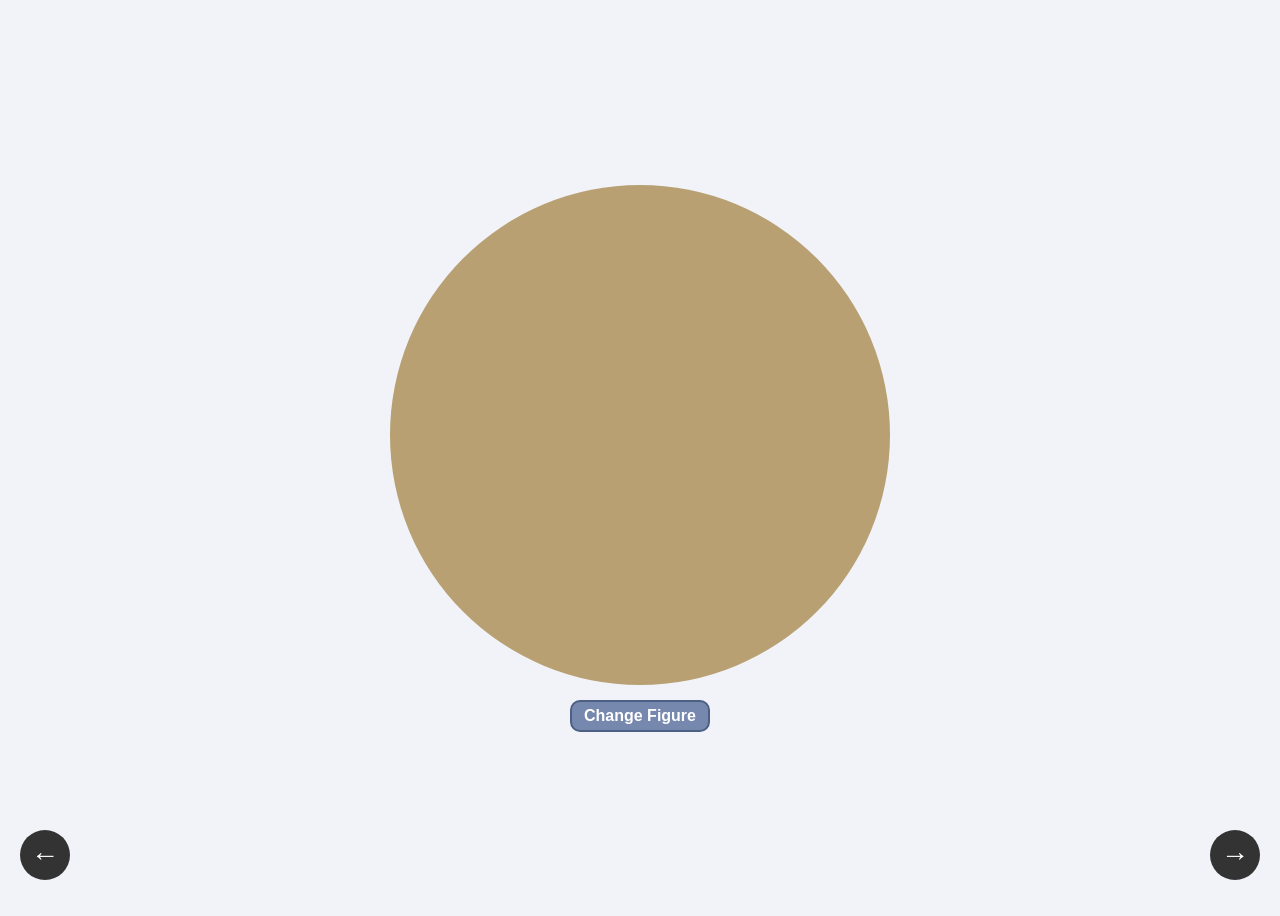
<file: index.html>
<!DOCTYPE html>
<html lang="en-US">
<head>
    <meta charset="UTF-8">
    <title>Figures</title>
    <link rel="stylesheet" href="style.css">
</head>
<body>
    <h1 id="title"></h1>
    <canvas id="figures" width="500" height="500"></canvas>
    <button id="change">Change Figure</button>
    <div id="coords"></div>
    <a class="arrow left" href="exercise4.html">&#8592;</a>
    <a class="arrow right" href="exercise2.html">&#8594;</a>


    <script>
        const canvas = document.getElementById("figures");
        const ctx = canvas.getContext("2d");
        const button = document.getElementById("change");

        let figure = 1;

        function drawFigure(n) {
            if (n === 1) drawCircle(ctx, canvas, 250);
            else if (n === 2) drawSquare(ctx, canvas, 500);
            else if (n === 3) triangle(ctx, canvas, 500);
        }

        function changefigure() {
            button.disabled = true;

            canvas.classList.add("out");

            canvas.addEventListener("animationend", () => {
                figure++;
                if (figure > 3) figure = 1;
                drawFigure(figure);

                canvas.classList.remove("out");
                canvas.classList.add("in");

                canvas.addEventListener("animationend", () => {
                    canvas.classList.remove("in");
                    button.disabled = false;
                }, { once: true });
            }, { once: true });
        }

        button.addEventListener("click", changefigure);

        function drawCircle(ctx, c, radius) {
            ctx.clearRect(0, 0, c.width, c.height);
            ctx.beginPath();
            ctx.arc(radius, radius, radius, 0, 2 * Math.PI);
            ctx.fillStyle = "#b8a072";
            ctx.fill();
        }

        function drawSquare(ctx, c, side) {
            ctx.clearRect(0, 0, c.width, c.height);
            ctx.beginPath();
            ctx.rect(0, 0, side, side);
            ctx.fillStyle = "#b87272";
            ctx.fill();
        }

        function triangle(ctx, c, side) {
            ctx.clearRect(0, 0, c.width, c.height);
            ctx.beginPath();
            ctx.moveTo(side / 2, 0);
            ctx.lineTo(0, side);
            ctx.lineTo(side, side);
            ctx.closePath();
            ctx.fillStyle = "#7281b8";
            ctx.fill();
        }

        // Початкова фігура (коло)
        drawFigure(figure);



        const coords = document.getElementById("coords");

        canvas.addEventListener("mousemove", (e) => {
            if (button.disabled) {
                coords.style.display = "none";
                return;
            }

            const rect = canvas.getBoundingClientRect();
            const x = Math.floor((e.clientX - rect.left) * canvas.width / rect.width);
            const y = Math.floor((e.clientY - rect.top) * canvas.height / rect.height);

            const alpha = ctx.getImageData(x, y, 1, 1).data[3];
            if (alpha === 0) {
                coords.style.display = "none";
                title.textContent = ``;
                return;
            }

            coords.textContent = `x: ${x}; y: ${y}`;
            coords.style.display = "block";
            coords.style.left = e.clientX + 15 + "px";
            coords.style.top = e.clientY + 15 + "px";
            title.textContent = `x: ${x}; y: ${y}`;
        });

        canvas.addEventListener("mouseleave", () => {
            coords.style.display = "none";
            title.textContent = ``;
        });
    </script>
</body>
</html>
</file>
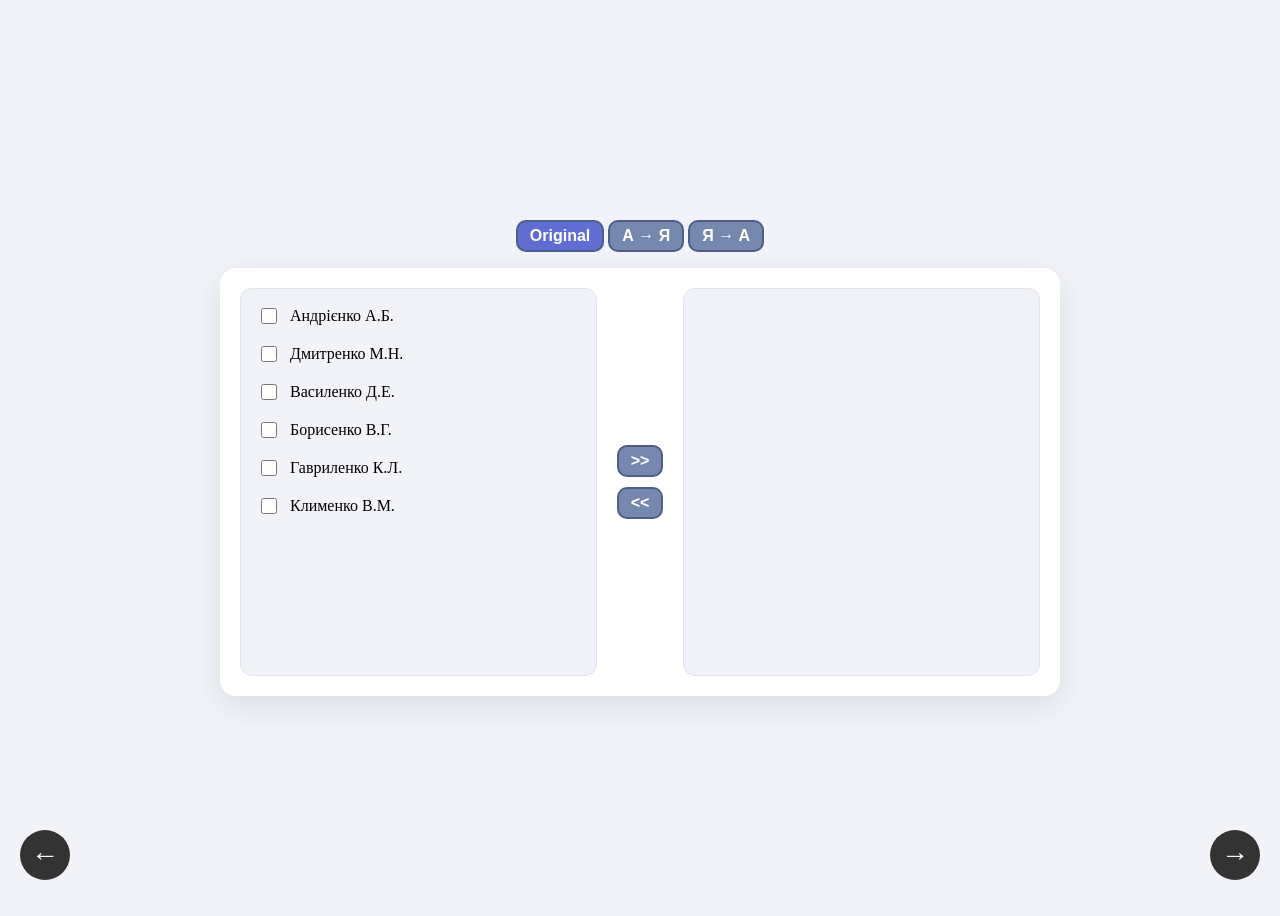
<file: exercise2.html>
<!DOCTYPE html>
<html lang="uk">
<head>
    <meta charset="UTF-8">
    <title>Lists</title>
    <link rel="stylesheet" href="style.css">
</head>
<body>
    <div class="page">
        <div class="sort-bar">
            <button data-sort="original" class="active">Original</button>
            <button data-sort="asc">А → Я</button>
            <button data-sort="desc">Я → А</button>
        </div>
        
        <div class="container">
            <ul class="list" id="left">
                <li data-index="0"><input type="checkbox"> Андрієнко А.Б.</li>
                <li data-index="1"><input type="checkbox"> Дмитренко М.Н.</li>
                <li data-index="2"><input type="checkbox"> Василенко Д.Е.</li>
                <li data-index="3"><input type="checkbox"> Борисенко В.Г.</li>
                <li data-index="4"><input type="checkbox"> Гавриленко К.Л.</li>
                <li data-index="5"><input type="checkbox"> Клименко В.М.</li>
            </ul>

            <div class="buttons">
                <button id="toRight">&gt;&gt;</button>
                <button id="toLeft">&lt;&lt;</button>
            </div>

            <ul class="list" id="right"></ul>
        </div>
    </div>
    <a class="arrow left" href="index.html">&#8592;</a>
    <a class="arrow right" href="exercise3.html">&#8594;</a>


    <script>
        const left = document.getElementById("left");
        const right = document.getElementById("right");

        // Collator for ukrainian alphabet
        const collator = new Intl.Collator("uk");
        const text = (el) => el.textContent.trim();

        const sorters = {
            original: (a, b) => a.dataset.index - b.dataset.index,
            asc: (a, b) => collator.compare(text(a), text(b)),
            desc: (a, b) => collator.compare(text(b), text(a)),
        };

        let compare = sorters.original; // current sorting function

        function sortList(list) {
            [...list.children]
                .sort(compare)
                .forEach((el) => list.appendChild(el));
        }

        function insertInOrder(list, item) {
            const next = [...list.children].find((el) => compare(el, item) > 0);
            list.insertBefore(item, next || null); // null = add at the end
        }

        function move(from, to) {
            const checked = from.querySelectorAll("input:checked");
            checked.forEach((checkbox) => {
                checkbox.checked = false;
                insertInOrder(to, checkbox.closest("li"));
            });
        }

        // move buttons
        document.getElementById("toRight").addEventListener("click", () => move(left, right));
        document.getElementById("toLeft").addEventListener("click", () => move(right, left));

        // sorting buttons
        document.querySelectorAll(".sort-bar button").forEach((btn) => {
            btn.addEventListener("click", () => {
                compare = sorters[btn.dataset.sort];
                sortList(left);
                sortList(right);

                document.querySelectorAll(".sort-bar button").forEach((b) => b.classList.toggle("active", b === btn));
            });
        });
    </script>
</body>
</html>
</file>
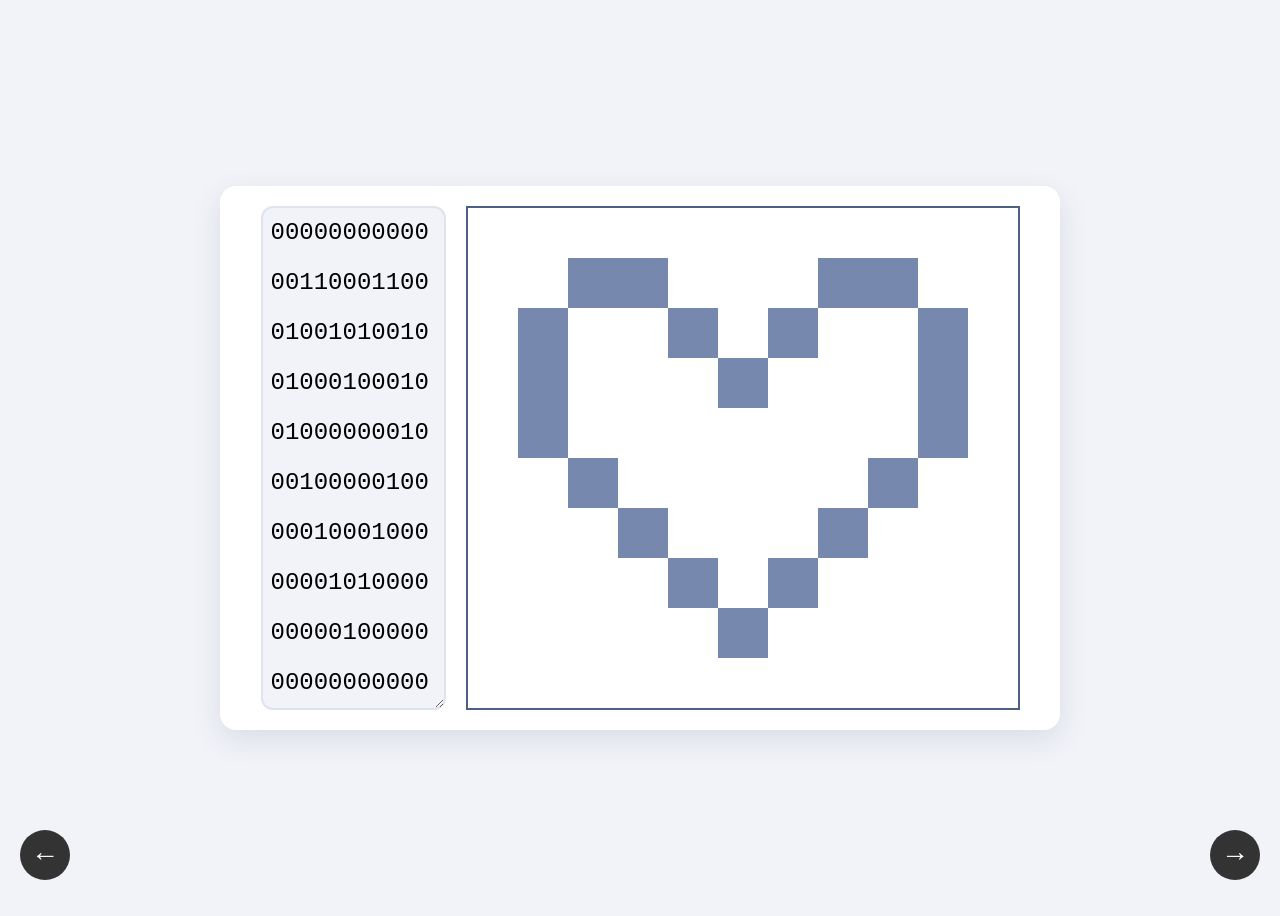
<file: exercise3.html>
<!DOCTYPE html>
<html lang="uk">
<head>
    <meta charset="UTF-8">
    <title>Squares</title>
    <link rel="stylesheet" href="style.css">
</head>
<body>
    <div class="page">
        <div class="container">
            <textarea id="input">
            00000000000
            00110001100
            01001010010
            01000100010
            01000000010
            00100000100
            00010001000
            00001010000
            00000100000
            00000000000
            </textarea>
            <div id="squares"></div>
        </div>
    </div>
    <a class="arrow left" href="exercise2.html">&#8592;</a>
    <a class="arrow right" href="exercise4.html">&#8594;</a>
    <script>
        const MAX_COLS = 11;  // максимум квадратиків у рядку
        const CELL = 50;      // розмір квадратика в px

        // Скільки рядків вміщується у висоту textarea
        function maxRows() {
            return Math.max(1, Math.floor(input.clientHeight / CELL));
        }

        function draw() {
            const clean = input.value
                .replace(/[^01\n]/g, "")
                .split("\n")
                .slice(0, maxRows())
                .map((line) => line.slice(0, MAX_COLS))
                .join("\n");

            if (clean !== input.value) input.value = clean;

            squares.innerHTML = "";

            if (clean === "") return; // textarea зовсім порожній: нічого не малюємо

            clean.split("\n").forEach((line) => {
                const row = document.createElement("div");
                row.className = "row";

                // Порожній рядок = повністю білий ряд
                const cells = line === "" ? "0".repeat(MAX_COLS) : line;

                for (const ch of cells) {
                    const cell = document.createElement("div");
                    cell.className = ch === "1" ? "cell black" : "cell white";
                    cell.style.width = CELL + "px";
                    cell.style.height = CELL + "px";
                    row.appendChild(cell);
                }

                squares.appendChild(row);
            });
        }

        input.addEventListener("input", draw);

        // Перераховуємо, коли користувач змінює висоту textarea
        new ResizeObserver(() => {
            // Округлюємо висоту до кратної розміру квадратика
            const rows = Math.max(1, Math.round(input.clientHeight / CELL));
            const snapped = rows * CELL;

            if (input.clientHeight !== snapped) {
                input.style.height = snapped + "px";
            }

            draw();
        }).observe(input);
    </script>
</body>
</file>
<file: style.css>
/* Exercise1 */
body {
    height: 100vh;
    display: flex;
    flex-direction: column;
    align-items: center;
    justify-content: center;
    background: #f1f3f9;
    gap: 15px;
}

button {
    border: 2px solid #4e5f86;
    border-radius: 10px;
    background: #7788af;
    padding: 5px 12px;
    color: #fff;
    font-size: 16px;
    font-family: "comic sans ms", sans-serif;
    font-weight: bold;
    cursor: pointer;
    transition: transform 0.15s, filter 0.15s;
}

button:hover {
    filter: brightness(1.1);
    transform: scale(1.05);
}

button:active {
    transform: scale(0.95);
}

#title {
    position: fixed;
    top: 20px;
    left: 50%;
    transform: translateX(-50%);
    font-size: 28px;
    color: #333;
}

canvas:hover {
    cursor: crosshair;
}

#coords {
    position: fixed;
    display: none;
    padding: 4px 8px;
    background: #333;
    color: #fff;
    font: 14px monospace;
    border-radius: 4px;
}


.arrow {
    position: fixed;
    bottom: 20px;
    width: 50px;
    height: 50px;
    display: flex;
    align-items: center;
    justify-content: center;
    background: #333;
    color: #fff;
    font-size: 28px;
    text-decoration: none;
    border-radius: 50%;
    transition: background 0.2s, transform 0.2s;
}

.arrow:hover {
    background: #555;
    transform: scale(1.1);
}

.left {
    left: 20px;
}

.right {
    right: 20px;
}


/*Animations*/
.out {
    animation: out 0.5s ease-in-out forwards;
}

.in {
    animation: in 0.5s ease-in-out forwards;
}

@keyframes out {
    from {
        transform: scale(1) rotate(0deg);
        opacity: 1;
    }

    to {
        transform: scale(0) rotate(180deg);
        opacity: 0;
    }
}

@keyframes in {
    from {
        transform: scale(0) rotate(-180deg);
        opacity: 0;
    }

    to {
        transform: scale(1) rotate(0deg);
        opacity: 1;
    }
}



/* Exercise2 */
.page {
    display: flex;
    flex-direction: column;
    align-items: center;
    gap: 16px;
    width: 100%;
}

.container {
    display: flex;
    align-items: center;
    justify-content: center;
    gap: 20px;
    width: 800px;
    max-width: 95%;
    padding: 20px;
    background: #ffffff;
    border-radius: 16px;
    box-shadow: 0 10px 30px rgba(31, 36, 48, 0.1);
}

.list {
    flex: 1;
    height: 370px;
    margin: 0;
    padding: 8px;
    list-style: none;
    background: #f1f3f9;
    border: 1px solid #dfe3ee;
    border-radius: 12px;
    overflow-y: auto;
}

.list li {
    display: flex;
    align-items: center;
    gap: 10px;
    padding: 8px;
    user-select: none;
    transition: background 0.15s;
}

.list li:hover {
    background: #e8ebff;
}

.list li:has(input:checked) {
    background: #e8ebff;
    font-weight: 600;
}

.list input[type="checkbox"] {
    width: 16px;
    height: 16px;
    accent-color: #626dd4;
    cursor: pointer;
}

.buttons {
    display: flex;
    flex-direction: column;
    gap: 10px;
}
.sort-bar button.active {
    background: #626dd4;
    color: #fff;
}



/* Exercise3 */
textarea {
    box-sizing: content-box;   /* height = висота самого тексту, без відступів і рамки */
    flex-shrink: 0;
    align-self: flex-start;    /* верх textarea на одному рівні з верхом квадратиків */
    width: 165px;
    height: 500px;
    min-height: 50px;          /* 1 рядок */
    max-height: 500px;         /* 10 рядків */
    padding: 0 8px;            /* вертикальних відступів немає */
    line-height: 50px;         /* висота рядка = висота квадратика */
    white-space: pre;          /* без перенесення довгих рядків */
    overflow: hidden;
    background: #f1f3f9;
    border: 2px solid #dfe3ee; /* така сама товщина, як у рамки #squares */
    border-radius: 12px;
    font: 24px/50px monospace;
    resize: vertical;
}

#squares {
    flex-shrink: 0;
    align-self: flex-start;
    border: 2px solid #4e5f86;
}

#squares:empty {
    border: none;
}

.row {
    display: flex;
}

.cell {
    flex-shrink: 0;
    width: 50px;
    height: 50px;
}

.black {
    background: #7788af;
}

.white {
    background: #fff;
}
</file>
